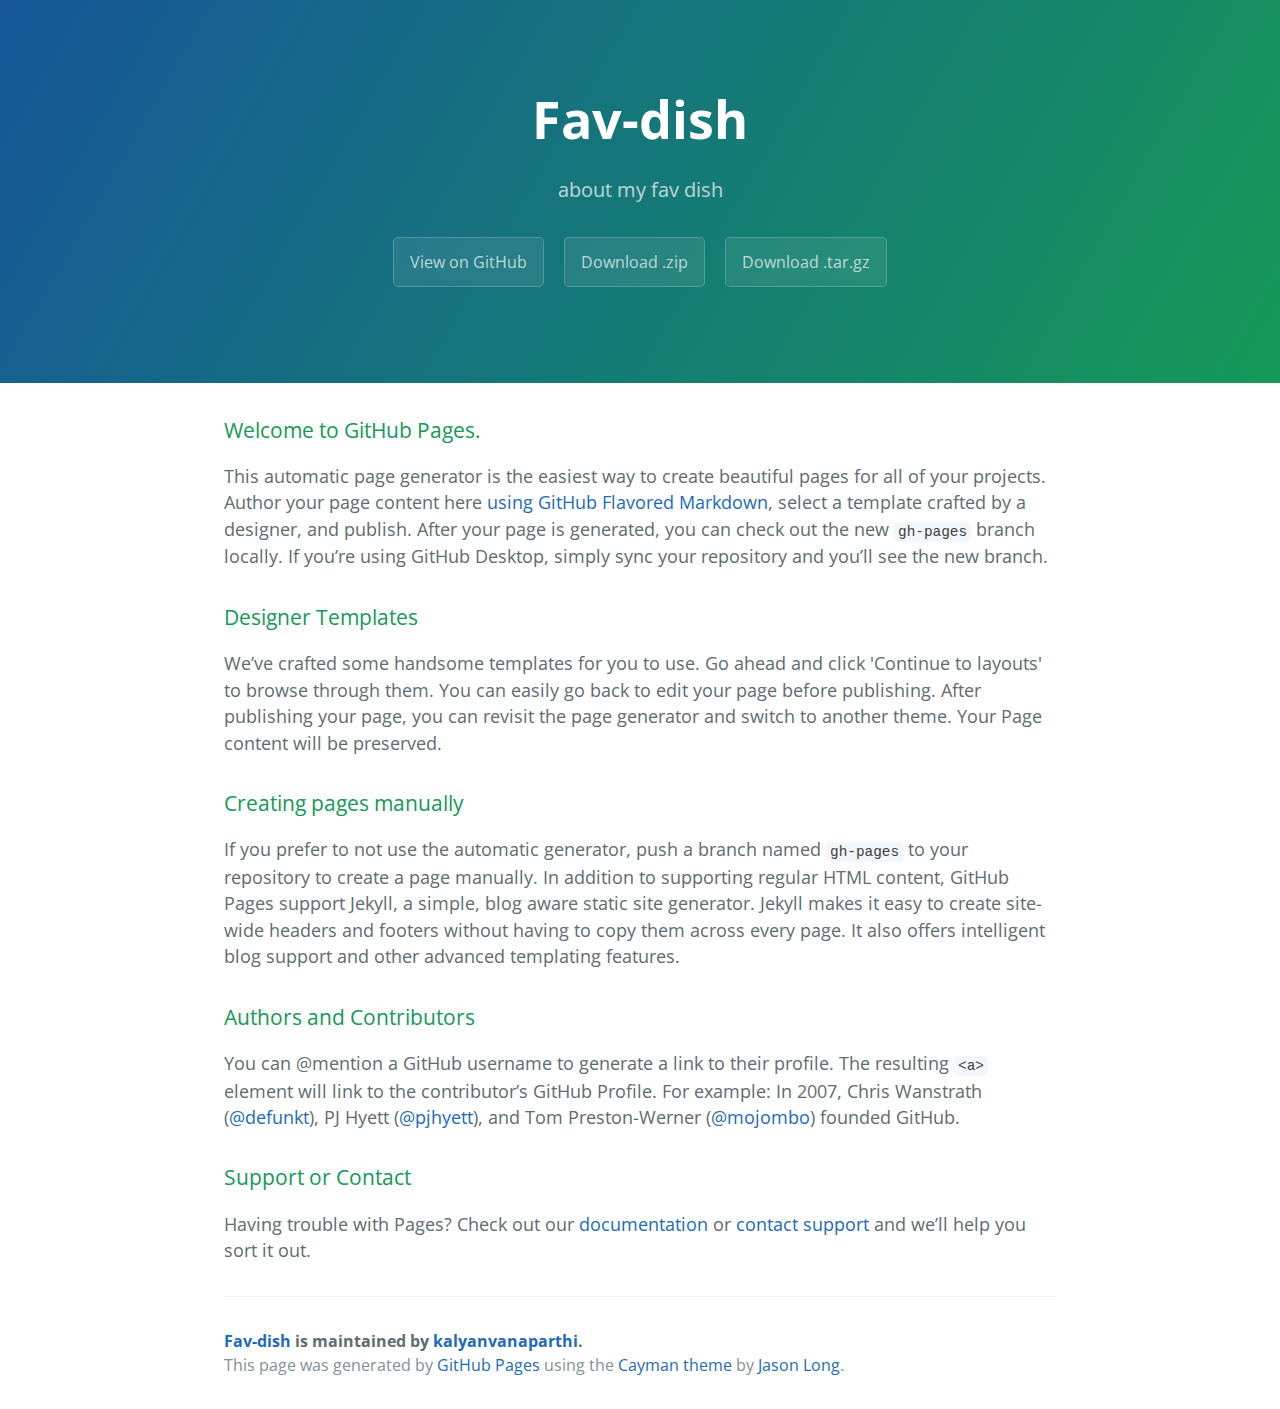
<file: index.html>
<!DOCTYPE html>
<html lang="en-us">
  <head>
    <meta charset="UTF-8">
    <title>Fav-dish by kalyanvanaparthi</title>
    <meta name="viewport" content="width=device-width, initial-scale=1">
    <link rel="stylesheet" type="text/css" href="stylesheets/normalize.css" media="screen">
    <link href='https://fonts.googleapis.com/css?family=Open+Sans:400,700' rel='stylesheet' type='text/css'>
    <link rel="stylesheet" type="text/css" href="stylesheets/stylesheet.css" media="screen">
    <link rel="stylesheet" type="text/css" href="stylesheets/github-light.css" media="screen">
  </head>
  <body>
    <section class="page-header">
      <h1 class="project-name">Fav-dish</h1>
      <h2 class="project-tagline">about my fav dish</h2>
      <a href="https://github.com/kalyanvanaparthi/fav-dish" class="btn">View on GitHub</a>
      <a href="https://github.com/kalyanvanaparthi/fav-dish/zipball/master" class="btn">Download .zip</a>
      <a href="https://github.com/kalyanvanaparthi/fav-dish/tarball/master" class="btn">Download .tar.gz</a>
    </section>

    <section class="main-content">
      <h3>
<a id="welcome-to-github-pages" class="anchor" href="#welcome-to-github-pages" aria-hidden="true"><span aria-hidden="true" class="octicon octicon-link"></span></a>Welcome to GitHub Pages.</h3>
<p>This automatic page generator is the easiest way to create beautiful pages for all of your projects. Author your page content here <a href="https://guides.github.com/features/mastering-markdown/">using GitHub Flavored Markdown</a>, select a template crafted by a designer, and publish. After your page is generated, you can check out the new <code>gh-pages</code> branch locally. If you’re using GitHub Desktop, simply sync your repository and you’ll see the new branch.</p>
<h3>
<a id="designer-templates" class="anchor" href="#designer-templates" aria-hidden="true"><span aria-hidden="true" class="octicon octicon-link"></span></a>Designer Templates</h3>
<p>We’ve crafted some handsome templates for you to use. Go ahead and click 'Continue to layouts' to browse through them. You can easily go back to edit your page before publishing. After publishing your page, you can revisit the page generator and switch to another theme. Your Page content will be preserved.</p>
<h3>
<a id="creating-pages-manually" class="anchor" href="#creating-pages-manually" aria-hidden="true"><span aria-hidden="true" class="octicon octicon-link"></span></a>Creating pages manually</h3>
<p>If you prefer to not use the automatic generator, push a branch named <code>gh-pages</code> to your repository to create a page manually. In addition to supporting regular HTML content, GitHub Pages support Jekyll, a simple, blog aware static site generator. Jekyll makes it easy to create site-wide headers and footers without having to copy them across every page. It also offers intelligent blog support and other advanced templating features.</p>
<h3>
<a id="authors-and-contributors" class="anchor" href="#authors-and-contributors" aria-hidden="true"><span aria-hidden="true" class="octicon octicon-link"></span></a>Authors and Contributors</h3>
<p>You can @mention a GitHub username to generate a link to their profile. The resulting <code>&lt;a&gt;</code> element will link to the contributor’s GitHub Profile. For example: In 2007, Chris Wanstrath (<a class="user-mention" data-hovercard-type="user" data-hovercard-url="/users/defunkt/hovercard" data-octo-click="hovercard-link-click" data-octo-dimensions="link_type:self" href="https://github.com/defunkt">@defunkt</a>), PJ Hyett (<a class="user-mention" data-hovercard-type="user" data-hovercard-url="/users/pjhyett/hovercard" data-octo-click="hovercard-link-click" data-octo-dimensions="link_type:self" href="https://github.com/pjhyett">@pjhyett</a>), and Tom Preston-Werner (<a class="user-mention" data-hovercard-type="user" data-hovercard-url="/users/mojombo/hovercard" data-octo-click="hovercard-link-click" data-octo-dimensions="link_type:self" href="https://github.com/mojombo">@mojombo</a>) founded GitHub.</p>
<h3>
<a id="support-or-contact" class="anchor" href="#support-or-contact" aria-hidden="true"><span aria-hidden="true" class="octicon octicon-link"></span></a>Support or Contact</h3>
<p>Having trouble with Pages? Check out our <a href="https://help.github.com/pages">documentation</a> or <a href="https://github.com/contact">contact support</a> and we’ll help you sort it out.</p>

      <footer class="site-footer">
        <span class="site-footer-owner"><a href="https://github.com/kalyanvanaparthi/fav-dish">Fav-dish</a> is maintained by <a href="https://github.com/kalyanvanaparthi">kalyanvanaparthi</a>.</span>

        <span class="site-footer-credits">This page was generated by <a href="https://pages.github.com">GitHub Pages</a> using the <a href="https://github.com/jasonlong/cayman-theme">Cayman theme</a> by <a href="https://twitter.com/jasonlong">Jason Long</a>.</span>
      </footer>

    </section>

  
  </body>
</html>
</file>
<file: stylesheets/stylesheet.css>
* {
  box-sizing: border-box; }

body {
  padding: 0;
  margin: 0;
  font-family: "Open Sans", "Helvetica Neue", Helvetica, Arial, sans-serif;
  font-size: 16px;
  line-height: 1.5;
  color: #606c71; }

a {
  color: #1e6bb8;
  text-decoration: none; }
  a:hover {
    text-decoration: underline; }

.btn {
  display: inline-block;
  margin-bottom: 1rem;
  color: rgba(255, 255, 255, 0.7);
  background-color: rgba(255, 255, 255, 0.08);
  border-color: rgba(255, 255, 255, 0.2);
  border-style: solid;
  border-width: 1px;
  border-radius: 0.3rem;
  transition: color 0.2s, background-color 0.2s, border-color 0.2s; }
  .btn + .btn {
    margin-left: 1rem; }

.btn:hover {
  color: rgba(255, 255, 255, 0.8);
  text-decoration: none;
  background-color: rgba(255, 255, 255, 0.2);
  border-color: rgba(255, 255, 255, 0.3); }

@media screen and (min-width: 64em) {
  .btn {
    padding: 0.75rem 1rem; } }

@media screen and (min-width: 42em) and (max-width: 64em) {
  .btn {
    padding: 0.6rem 0.9rem;
    font-size: 0.9rem; } }

@media screen and (max-width: 42em) {
  .btn {
    display: block;
    width: 100%;
    padding: 0.75rem;
    font-size: 0.9rem; }
    .btn + .btn {
      margin-top: 1rem;
      margin-left: 0; } }

.page-header {
  color: #fff;
  text-align: center;
  background-color: #159957;
  background-image: linear-gradient(120deg, #155799, #159957); }

@media screen and (min-width: 64em) {
  .page-header {
    padding: 5rem 6rem; } }

@media screen and (min-width: 42em) and (max-width: 64em) {
  .page-header {
    padding: 3rem 4rem; } }

@media screen and (max-width: 42em) {
  .page-header {
    padding: 2rem 1rem; } }

.project-name {
  margin-top: 0;
  margin-bottom: 0.1rem; }

@media screen and (min-width: 64em) {
  .project-name {
    font-size: 3.25rem; } }

@media screen and (min-width: 42em) and (max-width: 64em) {
  .project-name {
    font-size: 2.25rem; } }

@media screen and (max-width: 42em) {
  .project-name {
    font-size: 1.75rem; } }

.project-tagline {
  margin-bottom: 2rem;
  font-weight: normal;
  opacity: 0.7; }

@media screen and (min-width: 64em) {
  .project-tagline {
    font-size: 1.25rem; } }

@media screen and (min-width: 42em) and (max-width: 64em) {
  .project-tagline {
    font-size: 1.15rem; } }

@media screen and (max-width: 42em) {
  .project-tagline {
    font-size: 1rem; } }

.main-content :first-child {
  margin-top: 0; }
.main-content img {
  max-width: 100%; }
.main-content h1, .main-content h2, .main-content h3, .main-content h4, .main-content h5, .main-content h6 {
  margin-top: 2rem;
  margin-bottom: 1rem;
  font-weight: normal;
  color: #159957; }
.main-content p {
  margin-bottom: 1em; }
.main-content code {
  padding: 2px 4px;
  font-family: Consolas, "Liberation Mono", Menlo, Courier, monospace;
  font-size: 0.9rem;
  color: #383e41;
  background-color: #f3f6fa;
  border-radius: 0.3rem; }
.main-content pre {
  padding: 0.8rem;
  margin-top: 0;
  margin-bottom: 1rem;
  font: 1rem Consolas, "Liberation Mono", Menlo, Courier, monospace;
  color: #567482;
  word-wrap: normal;
  background-color: #f3f6fa;
  border: solid 1px #dce6f0;
  border-radius: 0.3rem; }
  .main-content pre > code {
    padding: 0;
    margin: 0;
    font-size: 0.9rem;
    color: #567482;
    word-break: normal;
    white-space: pre;
    background: transparent;
    border: 0; }
.main-content .highlight {
  margin-bottom: 1rem; }
  .main-content .highlight pre {
    margin-bottom: 0;
    word-break: normal; }
.main-content .highlight pre, .main-content pre {
  padding: 0.8rem;
  overflow: auto;
  font-size: 0.9rem;
  line-height: 1.45;
  border-radius: 0.3rem; }
.main-content pre code, .main-content pre tt {
  display: inline;
  max-width: initial;
  padding: 0;
  margin: 0;
  overflow: initial;
  line-height: inherit;
  word-wrap: normal;
  background-color: transparent;
  border: 0; }
  .main-content pre code:before, .main-content pre code:after, .main-content pre tt:before, .main-content pre tt:after {
    content: normal; }
.main-content ul, .main-content ol {
  margin-top: 0; }
.main-content blockquote {
  padding: 0 1rem;
  margin-left: 0;
  color: #819198;
  border-left: 0.3rem solid #dce6f0; }
  .main-content blockquote > :first-child {
    margin-top: 0; }
  .main-content blockquote > :last-child {
    margin-bottom: 0; }
.main-content table {
  display: block;
  width: 100%;
  overflow: auto;
  word-break: normal;
  word-break: keep-all; }
  .main-content table th {
    font-weight: bold; }
  .main-content table th, .main-content table td {
    padding: 0.5rem 1rem;
    border: 1px solid #e9ebec; }
.main-content dl {
  padding: 0; }
  .main-content dl dt {
    padding: 0;
    margin-top: 1rem;
    font-size: 1rem;
    font-weight: bold; }
  .main-content dl dd {
    padding: 0;
    margin-bottom: 1rem; }
.main-content hr {
  height: 2px;
  padding: 0;
  margin: 1rem 0;
  background-color: #eff0f1;
  border: 0; }

@media screen and (min-width: 64em) {
  .main-content {
    max-width: 64rem;
    padding: 2rem 6rem;
    margin: 0 auto;
    font-size: 1.1rem; } }

@media screen and (min-width: 42em) and (max-width: 64em) {
  .main-content {
    padding: 2rem 4rem;
    font-size: 1.1rem; } }

@media screen and (max-width: 42em) {
  .main-content {
    padding: 2rem 1rem;
    font-size: 1rem; } }

.site-footer {
  padding-top: 2rem;
  margin-top: 2rem;
  border-top: solid 1px #eff0f1; }

.site-footer-owner {
  display: block;
  font-weight: bold; }

.site-footer-credits {
  color: #819198; }

@media screen and (min-width: 64em) {
  .site-footer {
    font-size: 1rem; } }

@media screen and (min-width: 42em) and (max-width: 64em) {
  .site-footer {
    font-size: 1rem; } }

@media screen and (max-width: 42em) {
  .site-footer {
    font-size: 0.9rem; } }
</file>
<file: stylesheets/github-light.css>
/*!
 * GitHub Light v0.4.1
 * Copyright (c) 2012 - 2017 GitHub, Inc.
 * Licensed under MIT (https://github.com/primer/github-syntax-theme-generator/blob/master/LICENSE)
 */

.pl-c /* comment, punctuation.definition.comment, string.comment */ {
  color: #6a737d;
}

.pl-c1 /* constant, entity.name.constant, variable.other.constant, variable.language, support, meta.property-name, support.constant, support.variable, meta.module-reference, markup.raw, meta.diff.header, meta.output */,
.pl-s .pl-v /* string variable */ {
  color: #005cc5;
}

.pl-e /* entity */,
.pl-en /* entity.name */ {
  color: #6f42c1;
}

.pl-smi /* variable.parameter.function, storage.modifier.package, storage.modifier.import, storage.type.java, variable.other */,
.pl-s .pl-s1 /* string source */ {
  color: #24292e;
}

.pl-ent /* entity.name.tag, markup.quote */ {
  color: #22863a;
}

.pl-k /* keyword, storage, storage.type */ {
  color: #d73a49;
}

.pl-s /* string */,
.pl-pds /* punctuation.definition.string, source.regexp, string.regexp.character-class */,
.pl-s .pl-pse .pl-s1 /* string punctuation.section.embedded source */,
.pl-sr /* string.regexp */,
.pl-sr .pl-cce /* string.regexp constant.character.escape */,
.pl-sr .pl-sre /* string.regexp source.ruby.embedded */,
.pl-sr .pl-sra /* string.regexp string.regexp.arbitrary-repitition */ {
  color: #032f62;
}

.pl-v /* variable */,
.pl-smw /* sublimelinter.mark.warning */ {
  color: #e36209;
}

.pl-bu /* invalid.broken, invalid.deprecated, invalid.unimplemented, message.error, brackethighlighter.unmatched, sublimelinter.mark.error */ {
  color: #b31d28;
}

.pl-ii /* invalid.illegal */ {
  color: #fafbfc;
  background-color: #b31d28;
}

.pl-c2 /* carriage-return */ {
  color: #fafbfc;
  background-color: #d73a49;
}

.pl-c2::before /* carriage-return */ {
  content: "^M";
}

.pl-sr .pl-cce /* string.regexp constant.character.escape */ {
  font-weight: bold;
  color: #22863a;
}

.pl-ml /* markup.list */ {
  color: #735c0f;
}

.pl-mh /* markup.heading */,
.pl-mh .pl-en /* markup.heading entity.name */,
.pl-ms /* meta.separator */ {
  font-weight: bold;
  color: #005cc5;
}

.pl-mi /* markup.italic */ {
  font-style: italic;
  color: #24292e;
}

.pl-mb /* markup.bold */ {
  font-weight: bold;
  color: #24292e;
}

.pl-md /* markup.deleted, meta.diff.header.from-file, punctuation.definition.deleted */ {
  color: #b31d28;
  background-color: #ffeef0;
}

.pl-mi1 /* markup.inserted, meta.diff.header.to-file, punctuation.definition.inserted */ {
  color: #22863a;
  background-color: #f0fff4;
}

.pl-mc /* markup.changed, punctuation.definition.changed */ {
  color: #e36209;
  background-color: #ffebda;
}

.pl-mi2 /* markup.ignored, markup.untracked */ {
  color: #f6f8fa;
  background-color: #005cc5;
}

.pl-mdr /* meta.diff.range */ {
  font-weight: bold;
  color: #6f42c1;
}

.pl-ba /* brackethighlighter.tag, brackethighlighter.curly, brackethighlighter.round, brackethighlighter.square, brackethighlighter.angle, brackethighlighter.quote */ {
  color: #586069;
}

.pl-sg /* sublimelinter.gutter-mark */ {
  color: #959da5;
}

.pl-corl /* constant.other.reference.link, string.other.link */ {
  text-decoration: underline;
  color: #032f62;
}
</file>
